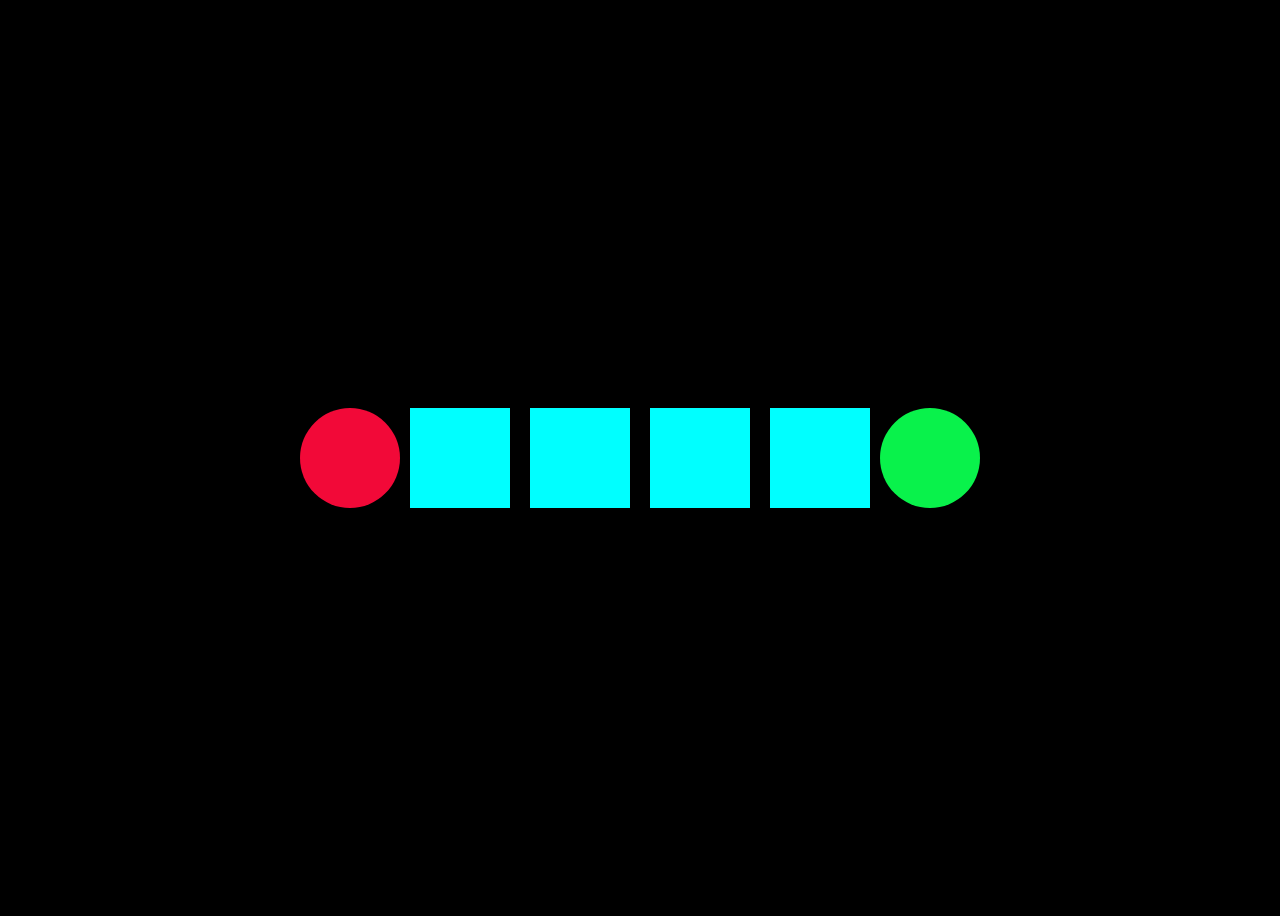
<file: index.htm>
<!DOCTYPE html>
<html lang="en">
<head>
    <meta charset="UTF-8">
    <meta name="viewport" content="width=device-width, initial-scale=1.0">
    <title>clase de css- animaciones</title>
    <link rel="stylesheet" href="style.css">
</head>
<body>
<div class="balon1"></div>
<div class="boxin"></div>
<div class="boxlinear"></div>
<div class="boxeaseinaut"></div>
<div class="boxstepend"></div>
<div class="balon2"></div>





    <!-- 
   <div class="avion"><img src="./img/avion.jpg" alt="foto en avion"></div>
   <div class="nieve"><img src="./img/nieve.jpg" alt=""></div>
   <div class="micro"><img src="./img/micro.jpg" alt=""></div>
    --> 





</body>
</html>
</file>
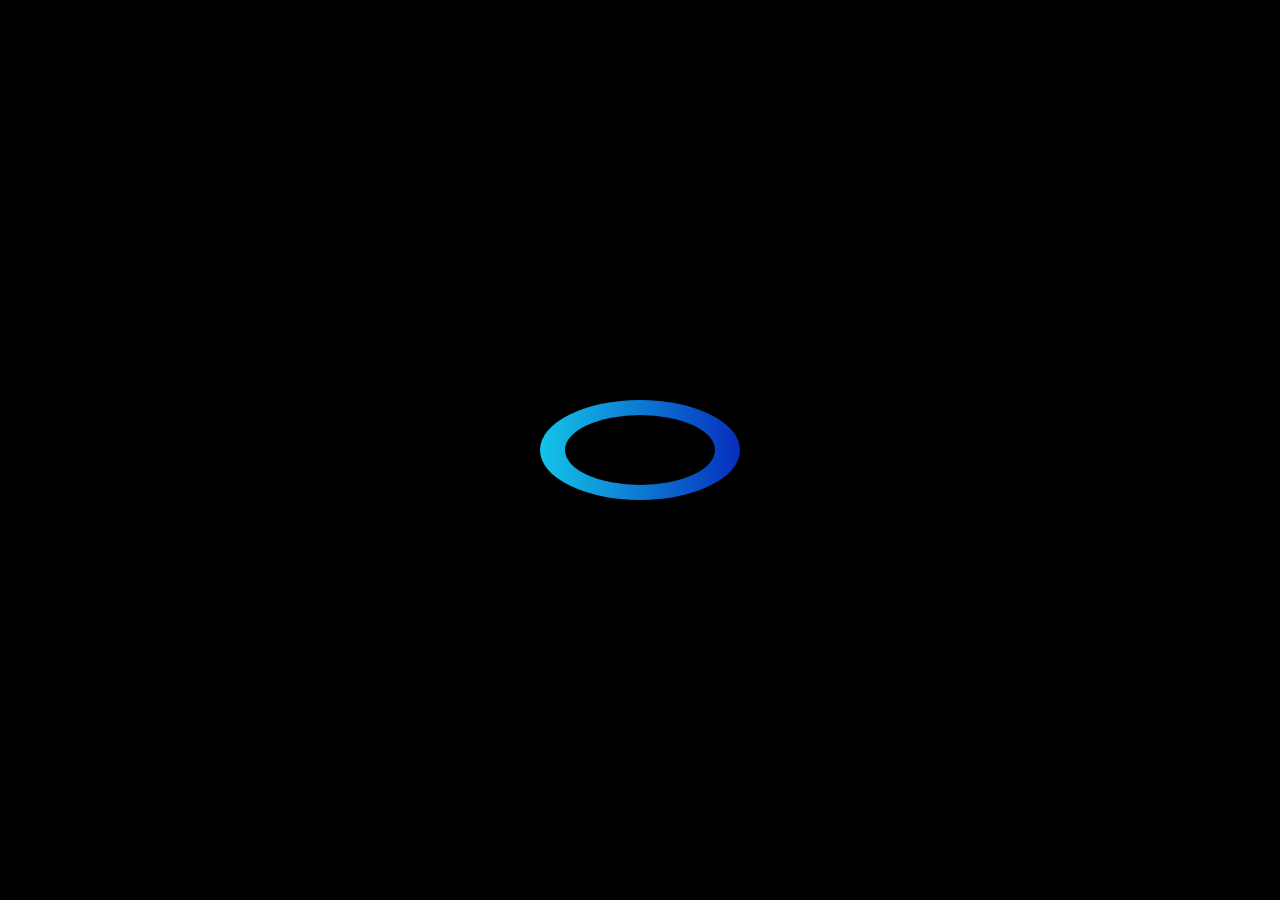
<file: animacion/index.html>
<!DOCTYPE html>
<html lang="en">
<head>
    <meta charset="UTF-8">
    <meta name="viewport" content="width=device-width, initial-scale=1.0">
    <title>mi cargador</title>
    <link rel="stylesheet" href="style.css">
</head>
<body>
    <div class="loader"><div class="center-loader"></div></div>
</body>
</html>
</file>
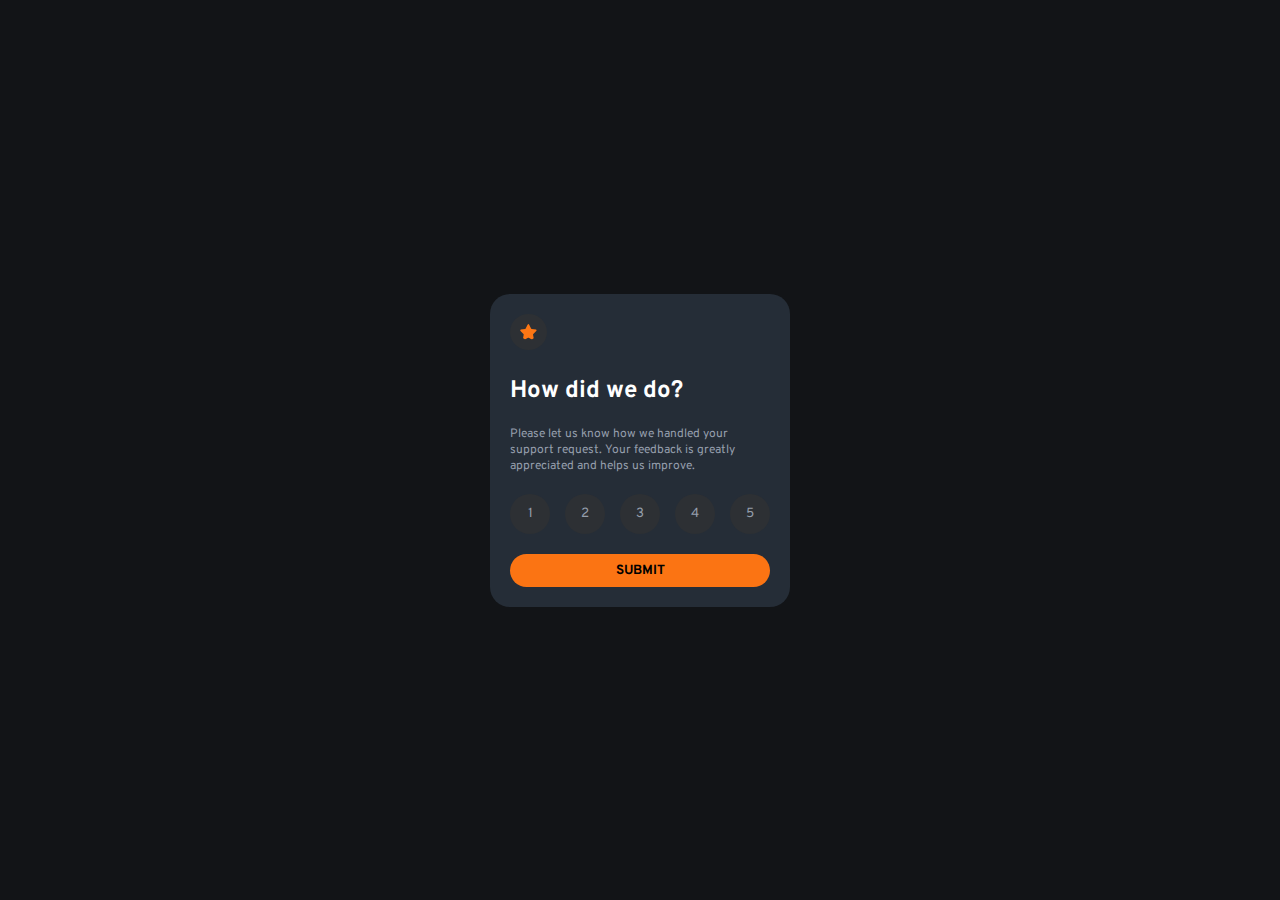
<file: ejercicio-maquetacion/index.html>
<!DOCTYPE html>
<html lang="en">

<head>
    <meta charset="UTF-8">
    <meta name="viewport" content="width=device-width, initial-scale=1.0">
    <title>ejercicio</title>
    <link rel="stylesheet" href="style.css">
    <!--gogle fonts:-->
    <link rel="preconnect" href="https://fonts.googleapis.com">
<link rel="preconnect" href="https://fonts.gstatic.com" crossorigin>
<link href="https://fonts.googleapis.com/css2?family=Montserrat:ital,wght@0,100..900;1,100..900&family=Overpass:ital,wght@0,100..900;1,100..900&display=swap" rel="stylesheet">
</head>

<body>
    <div class="container-card">
        <img src="./interactive-rating-component-main/images/icon-star.svg" alt="icono de una estrella">
        <h2>How did we do?</h2>
        <p> Please let us know how we handled your support request. Your feedback is greatly appreciated and helps us
            improve.</p>
        <form id="form-feedback">
            <ul>
                <li>
                <input class="feedback-input" type= "button" value="1">
                </li>
                 <li> 
                <input class="feedback-input" type="button" value="2">
                </li>
                <li> 
                <input class="feedback-input" type="button" value="3">
                </li>
                <li>
                <input class="feedback-input" type="button" value="4">
                </li>
                <li>
                <input class="feedback-input" type="button" value="5">
                </li>
        </ul>
                <input type="submit" value="SUBMIT">
        
        </form>
    </div>
</body>

</html>
</file>
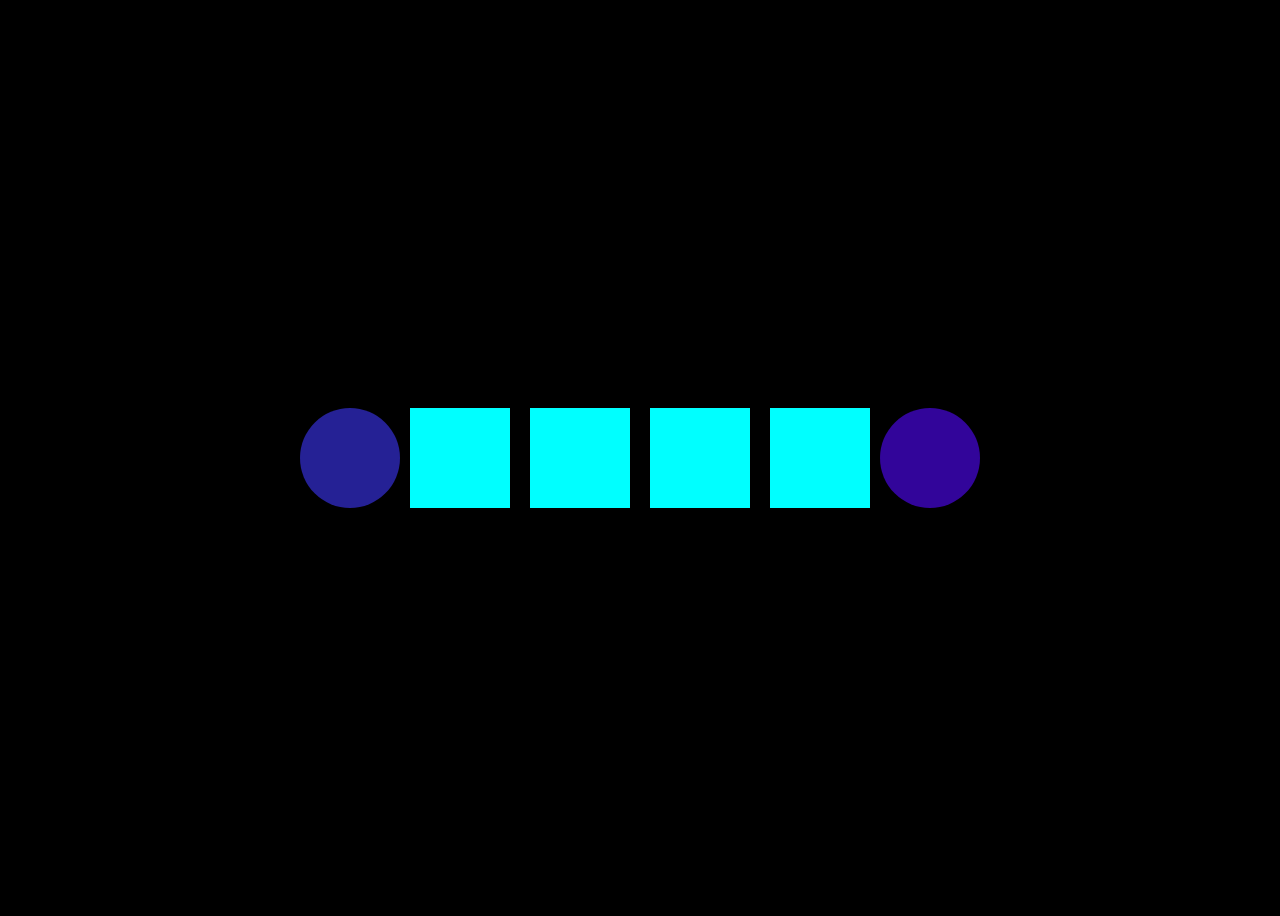
<file: primer trabajo/index.htm>
<!DOCTYPE html>
<html lang="en">

<head>
    <meta charset="UTF-8">
    <meta name="viewport" content="width=device-width, initial-scale=1.0">
    <title>clase de css- animaciones</title>
    <link rel="stylesheet" href="style.css">
</head>

<body>
    <div class="balon1">
        <h1>BUM</h1>
    </div>
    <div class="boxin"></div>
    <div class="boxlinear"></div>
    <div class="boxeaseinaut"></div>
    <div class="boxstepend"></div>
    <div class="balon2">
        <h1>BUM</h1>
    </div>





    <!-- 
   <div class="avion"><img src="./img/avion.jpg" alt="foto en avion"></div>
   <div class="nieve"><img src="./img/nieve.jpg" alt=""></div>
   <div class="micro"><img src="./img/micro.jpg" alt=""></div>
    -->





</body>

</html>
</file>
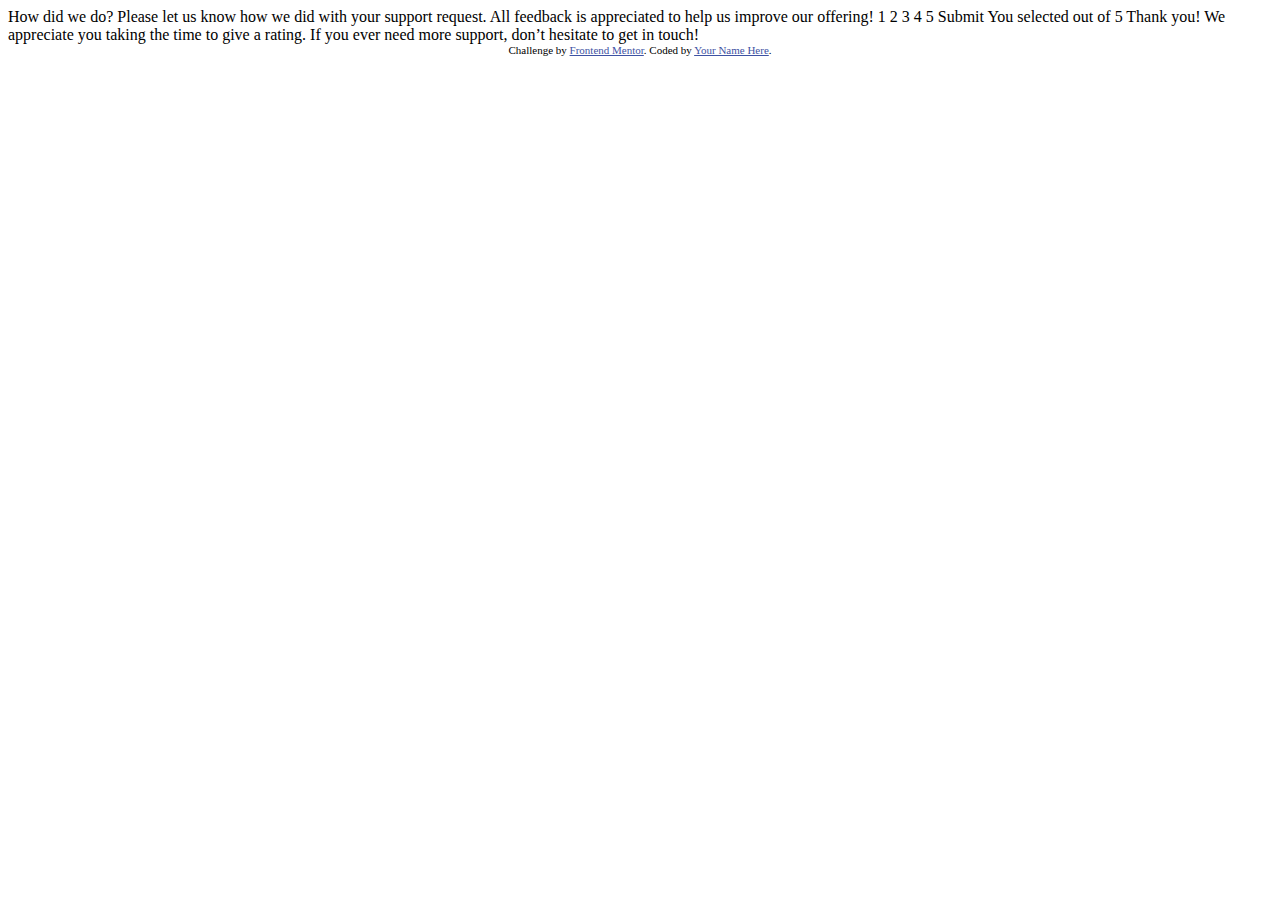
<file: ejercicio-maquetacion/interactive-rating-component-main/index.html>
<!DOCTYPE html>
<html lang="en">
<head>
  <meta charset="UTF-8">
  <meta name="viewport" content="width=device-width, initial-scale=1.0"> <!-- displays site properly based on user's device -->

  <link rel="icon" type="image/png" sizes="32x32" href="./images/favicon-32x32.png">
  
  <title>Frontend Mentor | Interactive rating component</title>

  <!-- Feel free to remove these styles or customise in your own stylesheet 👍 -->
  <style>
    .attribution { font-size: 11px; text-align: center; }
    .attribution a { color: hsl(228, 45%, 44%); }
  </style>
</head>
<body>

  <!-- Rating state start -->

  How did we do?

  Please let us know how we did with your support request. All feedback is appreciated 
  to help us improve our offering!

  1 2 3 4 5

  Submit

  <!-- Rating state end -->

  <!-- Thank you state start -->

  You selected <!-- Add rating here --> out of 5

  Thank you!

  We appreciate you taking the time to give a rating. If you ever need more support, 
  don’t hesitate to get in touch!

  <!-- Thank you state end -->

  
  <div class="attribution">
    Challenge by <a href="https://www.frontendmentor.io?ref=challenge" target="_blank">Frontend Mentor</a>. 
    Coded by <a href="#">Your Name Here</a>.
  </div>
</body>
</html>
</file>
<file: style.css>
*{
    padding: o;
    margin: o;
    box-sizing: border-box;
}

body{
    display: flex;
    justify-content: center;
    /*le doy altura por que mi eje principal es horizontal y no tendria sentido usar alig item */   
   /*min-height: minimo de alto para la pantalla*/
    min-height: 100vh;
    align-items: center;
    background-color: black;
}

/*TRASFORMACIONES: PERMITEN MOD LA APARIENCIA DE UN ELEMENTO EN EL ESPACIO 2D O 3D
SIN ALTERAR SU FLUJO EN EL DOCUMENTO
rotate(grados) scale(escala se agranda) traslate (traslada en px)*/


.boxin{
    background-color: aqua;
    width: 100px;
    height: 100px;
    margin: 10px;
    transition: all 3s ease-in;
}

[class]:hover {
    transform: rotate(90deg) scale(1.5);
    background-color: blue;
}
.boxlinear{
    background-color: aqua;
    width: 100px;
    height: 100px;
    margin: 10px;
    transition: all 3s linear;
}
.boxeaseinaut{
    background-color: aqua;
    width: 100px;
    height: 100px;
    margin: 10px;
    transition: all 3s ease-in-out;
}
.boxstepend{
    background-color: aqua;
    width: 100px;
    height: 100px;
    margin: 10px;
    transition: all 3s cubic-bezier(0.175, 0.885, 0.32, 1.275);
}


.balon1{
    background-color: rgb(242, 9, 56);
    width: 100px;
    height: 100px;
    border-radius: 50%;
    transition: all 1s linear 
}

.balon2{
    background-color: rgb(9, 242, 75);
    width: 100px;
    height: 100px;
    border-radius: 50%;
    transition: all 1s ease-in-out;
}

.balon1:hover{
    transform: translateY(-300px);
    background-color: orange;
}

.balon2:hover{
    transform: translateY(-300px);
    background-color: rgb(226, 201, 9);
}







/*prueba con imagenes 
img{
    margin: 20px;
    width: 250px;
    height: 200px;
}

.avion img{
    background-color: aquamarine;
    transition: transform 3s;
}

.avion img:hover{
 transform:  scale(1) rotate(180deg);
}

.nieve img{
    background-color: aquamarine;
    transition: transform 3s;
}

.nieve img:hover{
 transform:  scale(1) rotate(180deg);
}

.micro img{
    background-color: aquamarine;
    transition: transform 3s;
}

.micro img:hover{
 transform:  scale(1) rotate(180deg);
}
*/
</file>
<file: animacion/style.css>
*{
    padding: 0;
    margin: 0;
    box-sizing: border-box;
}


body{
    display: flex;
    justify-content: center;
    align-items: center;
    min-height: 100vh;
    background-color: black;
}


.loader{
    display: flex;
    justify-content: center;
    align-items: center;
    width: 200px;
    height: 100px;
    border-radius: 50%;
    background: linear-gradient(to right, #13c5e8, #072ebd);
    animation: recargar  3s linear infinite alternate,
                brillar 2s linear infinite alternate;
}

.center-loader{
    width: 150px;
    height: 70px;
    background-color: black;
    border-radius: 50%;
}

@keyframes recargar {
    0%{
        transform: rotateY(0deg) rotateZ(0deg); 

    }
    100%{
        transform: rotateY(360deg) rotateZ(360deg);
    }
}

@keyframes brillar {
     0%{
       box-shadow:0 0 0px #00f0ff, 0 0 0px #ff00f7;

    }
    100%{
        box-shadow: 0 0 20px #00f0ff, 0 0 40px #ff00f7;
    }
}
</file>
<file: ejercicio-maquetacion/style.css>
* {
    margin: 0;
    padding: 0;
    box-sizing: border-box;
    font-family: "Overpass", sans-serif;
    ;
}

body {
    background-color: hsl(216, 12%, 8%);
    color: white;
    display: flex;
    justify-content: center;
    align-items: center;
    min-height: 100vh;
}

.container-card {
    width: 300px;
    background-color: hsl(213, 19%, 18%);
    padding: 20px;
    border-radius: 20px;

}

img {
    padding: 10px;
    border-radius: 50%;
    background-color: hsl(214, 7%, 19%);
    margin-bottom: 20px;
}

h2 {
    font-weight: 700;
}

p {
    font-size: 12px;
    color: hsl(217, 12%, 63%);
    margin: 20px 0px;
}

form ul {
    display: flex;
    list-style: none;
    justify-content: space-between;
    background-color: hsl(213, 19%, 18%);
}

.feedback-input {
    background-color: hsl(214, 7%, 19%);
    width: 40px;
    height: 40px;
    padding: 10px;
    border: none;
    border-radius: 50%;
    color: hsl(217, 12%, 63%);
    cursor: pointer;
    transition:all 2s;
}

.feedback-input:hover {
  background-color: hsl(25, 97%, 53%);
  color: white;
}

input:focus {
  background-color: white;
  color: black;
}

input[type="submit"] {
  background-color: hsl(25, 97%, 53%);
  width: 100%;
  margin-top: 20px;
  padding: 8px 0;
  text-transform: uppercase;
  border: none;
  border-radius: 20px;
  font-weight: bold;
  cursor: pointer;
  transition: all 0.3s;
}

input[type="submit"]:hover {
  background-color: white;
}
</file>
<file: primer trabajo/style.css>
*{
    padding: o;
    margin: o;
    box-sizing: border-box;
}

body{
    display: flex;
    justify-content: center;
    /*le doy altura por que mi eje principal es horizontal y no tendria sentido usar alig item */   
   /*min-height: minimo de alto para la pantalla*/
    min-height: 100vh;
    align-items: center;
    background-color: black;
    overflow: hidden;
}

/*TRASFORMACIONES: PERMITEN MOD LA APARIENCIA DE UN ELEMENTO EN EL ESPACIO 2D O 3D
SIN ALTERAR SU FLUJO EN EL DOCUMENTO
rotate(grados) scale(escala se agranda) traslate (traslada en px)*/
[class]:hover {
    transform: rotate(90deg) scale(1.5);
    background-color: blue;
}

.boxin{
    background-color: aqua;
    width: 100px;
    height: 100px;
    margin: 10px;
    transition: all 3s ease-in;
}


.boxlinear{
    background-color: aqua;
    width: 100px;
    height: 100px;
    margin: 10px;
    transition: all 3s linear;
}
.boxeaseinaut{
    background-color: aqua;
    width: 100px;
    height: 100px;
    margin: 10px;
    transition: all 3s ease-in-out;
}
.boxstepend{
    background-color: aqua;
    width: 100px;
    height: 100px;
    margin: 10px;
    transition: all 3s cubic-bezier(0.175, 0.885, 0.32, 1.275);
}

/*
.balon1{
    background-color: rgb(242, 9, 56);
    width: 100px;
    height: 100px;
    border-radius: 50%;
    transition: all 1s linear 
}

.balon2{
    background-color: rgb(9, 242, 75);
    width: 100px;
    height: 100px;
    border-radius: 50%;
    transition: all 1s ease-in-out;
}

.balon1:hover{
    transform: translateY(-300px);
    background-color: orange;
}

.balon2:hover{
    transform: translateY(-300px);
    background-color: rgb(226, 201, 9);
}
*/

.balon1{
    background-color: rgb(37, 33, 149);
    width: 100px;
    height: 100px;
    border-radius: 50%;
    animation: rebotar 2s infinite alternate ease-in-out;
}

.balon2{
    background-color: rgb(50, 5, 154);
    width: 100px;
    height: 100px;
    border-radius: 50%;
    animation: rebotar 2s infinite alternate ease-in-out;
}
@keyframes rebotar {
    0% {
        transform: scale(0);
        background-color: rgb(19, 155, 223);

    }
    100%{
        transform: scale(2);
        background-color:red;
        color: aliceblue;
    }
}
 div{
    display: flex;
 }

div h1{
 position: absolute;
top: 10px;
left: 10px;
}








/*prueba con imagenes 
img{
    margin: 20px;
    width: 250px;
    height: 200px;
}

.avion img{
    background-color: aquamarine;
    transition: transform 3s;
}

.avion img:hover{
 transform:  scale(1) rotate(180deg);
}

.nieve img{
    background-color: aquamarine;
    transition: transform 3s;
}

.nieve img:hover{
 transform:  scale(1) rotate(180deg);
}

.micro img{
    background-color: aquamarine;
    transition: transform 3s;
}

.micro img:hover{
 transform:  scale(1) rotate(180deg);
}
*/
</file>
